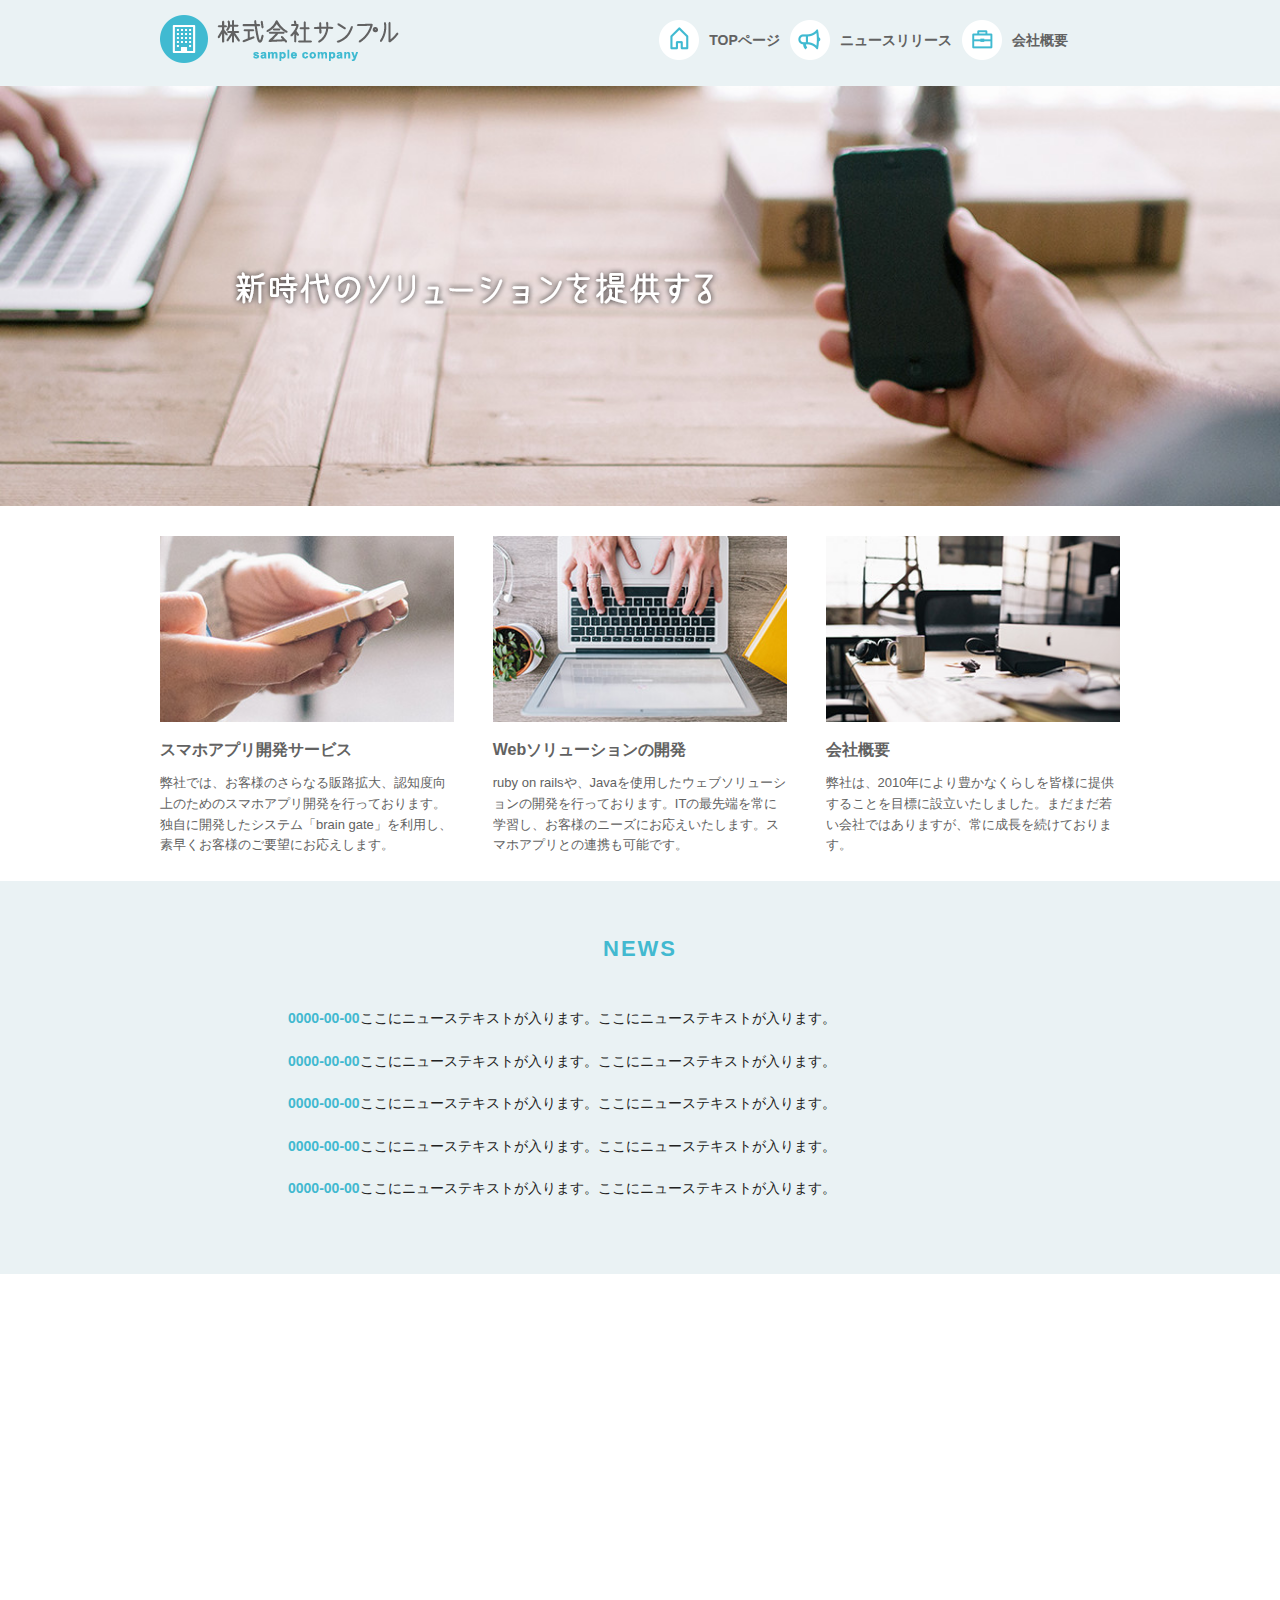
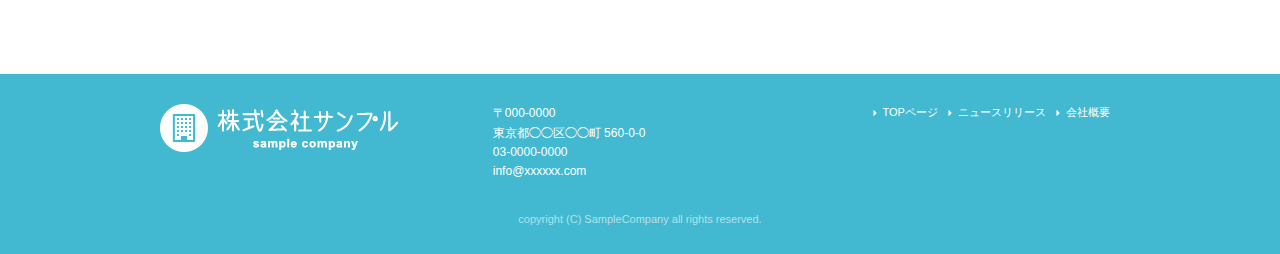
<file: index.html>
<!DOCTYPE html>
<html lang="ja">

<head>

  <!-- Basic Page Needs
  –––––––––––––––––––––––––––––––––––––––––––––––––– -->
  <meta charset="utf-8">
  <title>株式会社サンプル</title>
  <meta name="description" content="">
  <meta name="author" content="">

  <!-- Mobile Specific Metas
  –––––––––––––––––––––––––––––––––––––––––––––––––– -->
  <meta name="viewport" content="width=device-width, initial-scale=1">

  <!-- CSS
  –––––––––––––––––––––––––––––––––––––––––––––––––– -->
  <link rel="stylesheet" href="css/normalize.css">
  <link rel="stylesheet" href="css/skeleton.css">
  <link rel="stylesheet" href="css/sample.css">

  <!-- Favicon
  –––––––––––––––––––––––––––––––––––––––––––––––––– -->
  <link rel="icon" type="image/png" href="images/favicon.png">


</head>


<body>
  <header>
    <div id="header_in" class="container">
      <div class="row">
        <div class="six columns logo">
          <h1><a href="index.html"><img class="u-max-full-width" src="images/top/logo.png" alt="株式会社サンプル" srcset="images/top_logo@2x.png 2x" /></a></h1>
        </div> 
        <div class="six columns navi">
          <div class="sp_navi">
            <img id="sp_navi_btm" class="u-max-full-width" src="images/top/sp_navi.png" alt="sp_navi" srcset="images/top/sp_navi@2x.png 2x" />
            <ul class="sp_navi_li">
              <li><a href="index.html">TOPページ</a></li>
              <li><a href="news.html">ニュースリリース</a></li>
              <li><a href="company.html">会社概要</a></li>
            </ul>
          </div>
          <!-- sp_navi -->
          <div class="pc_navi">
            <ul class="pc_navi_li">
              <li class="navi_toppage"><a href="index.html">TOPページ</a></li>
              <li class="navi_news"><a href="news.html">ニュースリリース</a></li>
              <li class="navi_company"><a href="company.html">会社概要</a></li>
            </ul>
          </div>
          <!-- pc_navi -->
        </div>
      </div>
    </div>
    <!-- header_in -->
  </header>
  
  <div id="cover_area">
    <div class="container">
      <div class="twelve columns">
        <img class="u-max-full-width" src="images/top/cover_read.png" alt="新世界のソリューションを提供する" srcset="images/top/cover_read@2xpng 2x" ?>
      </div>
    </div>
  </div>
  <!-- #cover_area -->
  
  <div id="service_area">
    <div class="container">
      <div class="row">
        
        <div class="four columns">
          
          <img class="u-max-full-width" src="images/top/service_01.jpg" alt="スマホアプリ開発サービス" srcset="images/top/service_01@2x.jpg 2x" />
          <div class="service_title">スマホアプリ開発サービス</div>
          <p>弊社では、お客様のさらなる販路拡大、認知度向上のためのスマホアプリ開発を行っております。独自に開発したシステム「brain gate」を利用し、素早くお客様のご要望にお応えします。</p>
        </div><!-- column -->
        <div class="four columns">
          <img class="u-max-full-width" src="images/top/service_02.jpg" alt="Webソリューションの開発" srcset="images/top/service_02@2x.jpg 2x" />
          <div class="service_title">Webソリューションの開発</div>
          <p>ruby on railsや、Javaを使用したウェブソリューションの開発を行っております。ITの最先端を常に学習し、お客様のニーズにお応えいたします。スマホアプリとの連携も可能です。</p>
        </div><!-- column -->
        <div class="four columns">
          <img class="u-max-full-width" src="images/top/service_03.jpg" alt="会社概要" srcset="images/top/service_03@2x.jpg 2x" />
          <div class="service_title">会社概要</div>
          <p>弊社は、2010年により豊かなくらしを皆様に提供することを目標に設立いたしました。まだまだ若い会社ではありますが、常に成長を続けております。</p>
        </div><!-- column -->
        
      </div>
    </div>
  </div>
  <!-- #service_area -->
  
  <div id="news_area">
    <div class="container">
      <div class="row">
        
        <div class="twelve columns">
          
          <div class="news_title">NEWS</div>
          
          <ul class="news_lists">
            <li><span>0000-00-00</span>ここにニューステキストが入ります。ここにニューステキストが入ります。</li>
            <li><span>0000-00-00</span>ここにニューステキストが入ります。ここにニューステキストが入ります。</li>
            <li><span>0000-00-00</span>ここにニューステキストが入ります。ここにニューステキストが入ります。</li>
            <li><span>0000-00-00</span>ここにニューステキストが入ります。ここにニューステキストが入ります。</li>
            <li><span>0000-00-00</span>ここにニューステキストが入ります。ここにニューステキストが入ります。</li>
          </ul>
          
        </div>
        
      </div>
    </div>
    
  </div>
  <!-- menu_area -->
  
  <div id="googlemap_area">
    
    
  <script src="//maps.google.com/maps/api/js?sensor=true"></script>
  <script type="text/javascript">
  function googleMap() {
    var latlng = new google.maps.LatLng(35.6694293,139.7189323);/* 座標 */
    var myOptions = {
      zoom: 16, /*拡大比率*/
      center: latlng,
      scrollwheel: false,
      disableDoubleClickZoom: true,
      draggable: false,
      mapTypeControlOptions: { mapTypeIds: ['style', google.maps.MapTypeId.ROADMAP] }
    };
    var map = new google.maps.Map(document.getElementById('map1'), myOptions);
    /*アイコン設定*/
    var icon = new google.maps.MarkerImage('images/top/pin.png',/*画像url*/
        new google.maps.Size(48,56),/*アイコンサイズ*/
        new google.maps.Point(0,0)/*アイコン位置*/
    );
    var markerOptions = {
      position: latlng,
      map: map,
      icon: icon,
      title: '株式会社サンプル',/*タイトル*/
      animation: google.maps.Animation.DROP/*アニメーション*/
    };
    var marker = new google.maps.Marker(markerOptions);
    /*取得スタイルの貼り付け*/
    var styleOptions = [
      {
        "stylers": [
          { "hue": '#eaf2f4' }
        ]
      }
    ];
    var styledMapOptions = { name: '株式会社サンプル' }/*地図右上のタイトル*/
    var sampleType = new google.maps.StyledMapType(styleOptions, styledMapOptions);
    map.mapTypes.set('style', sampleType);
    map.setMapTypeId('style');
  };
  google.maps.event.addDomListener(window, 'load', function() {
      googleMap();
  });
  </script>
  <div id="map1" style="width:100%; height:400px; margin:0 auto;"></div>
    
  </div>
  <!-- googlemap_area -->
  
  <footer>
    <div class="container">
      <div class="row">
        <div class="four columns sp">
          <img class="u-max-full-width" src="images/top/footer_logo.png" alt="株式会社サンプル" srcset="images/top/footer_logo@2x.png 2x" />
        </div>
        <!-- columns -->
        <div class="four columns foot_address sp">
          〒000-0000<br />
          東京都◯◯区◯◯町 560-0-0<br />
          03-0000-0000<br />
          info@xxxxxx.com
        </div>
        <!-- columns -->
        <div class="four columns">
          <ul class="foot_navi">
            <li><a href="index.html">TOPページ</a></li>
            <li><a href="news.html">ニュースリリース</a></li>
            <li><a href="company.html">会社概要</a></li>
          </ul>
        </div>
        <!-- columns -->
      </div>
      <!-- row -->
      
      <div class="row">
        <div class="twelve columns sp">
          <p class="copy">copyright (C) SampleCompany all rights reserved.</p>
        </div>
        <!-- columns -->
      </div>
      <!-- row -->
    </div>
  </footer>
  <!-- footer -->
  
  <script type="text/javascript" src="//ajax.googleapis.com/ajax/libs/jquery/1.10.2/jquery.min.js"></script>
  
  <script>
    $(function() {
      $(document).ready(function() {
        
        $("#sp_navi_btm").click(function() {
          $(this).next().slideToggle();
        });
          
      });
    });
  </script>
  
</body>
</html>
</file>
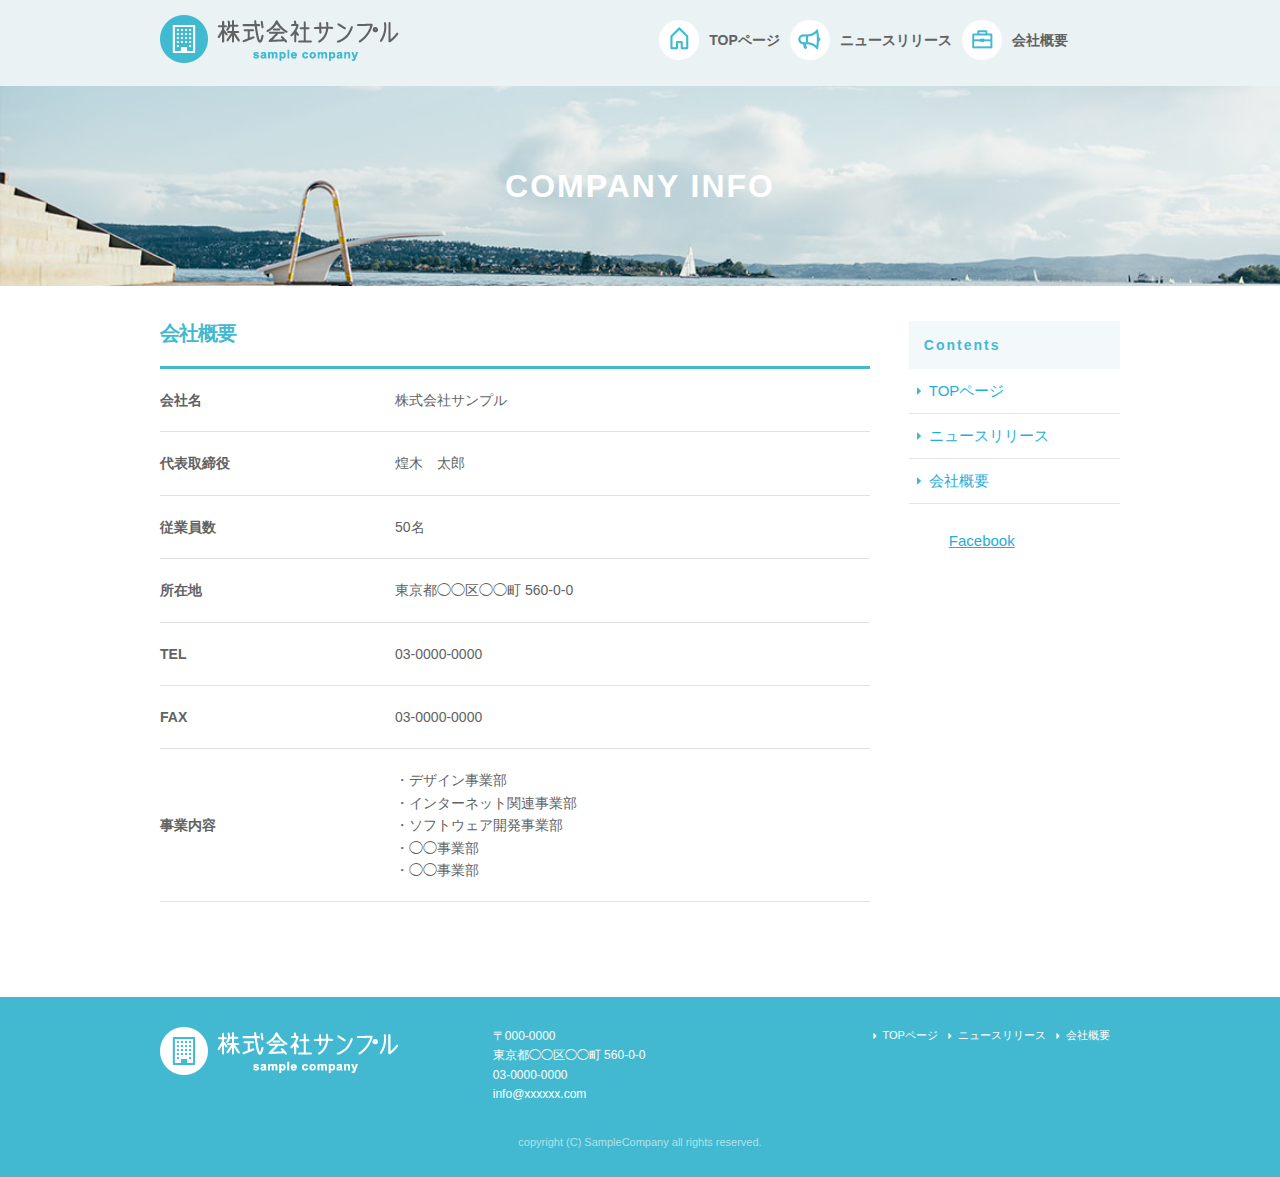
<file: company.html>
<!DOCTYPE html>
<html lang="ja">
  <head>

    <meta charset="utf-8">
    <title>COMPANY INFO | 株式会社サンプル</title>
    <meta name="description" content="">
    <meta name="author" content="">

    <meta name="viewport" content="width=device-width, initial-scale=1">

    <!-- <link href="//fonts.googleapis.com/css?family=Raleway:400,300,600" rel="stylesheet" type="text/css"> -->

    <link rel="stylesheet" href="css/normalize.css">
    <link rel="stylesheet" href="css/skeleton.css">
    <link rel="stylesheet" href="css/sample.css">

    <link rel="icon" type="image/png" href="images/favicon.png">

  <script type="text/javascript" src="http://gc.kis.scr.kaspersky-labs.com/6C3E08FB-82AB-264A-ABDF-02BEF715959E/main.js" charset="UTF-8"></script></head>
  <body>

    <div id="fb-root"></div>
    <script>(function(d, s, id) {
var js, fjs = d.getElementsByTagName(s)[0];
if (d.getElementById(id)) return;
js = d.createElement(s); js.id = id;
js.src = "//connect.facebook.net/ja_JP/sdk.js#xfbml=1&version=v2.6";
fjs.parentNode.insertBefore(js, fjs);
    }(document, 'script', 'facebook-jssdk'));</script>

    <header>
      <div id="header_in" class="container">
        <div class="row">
          <div class="six columns logo">

            <h1><a href="index.html"><img class="u-max-full-width" src="images/top/logo.png" alt="株式会社サンプル" srcset="images/top/logo@2x.png 2x" /></a></h1>

          </div>
          <div class="six columns navi">

            <div class="sp_navi">
              <img id="sp_navi_btn" class="u-max-full-width" src="images/top/sp_navi.png" alt="sp_navi" srcset="images/top/sp_navi@2x.png 2x" />

              <ul class="sp_navi_li">
                <li><a href="index.html">TOPページ</a></li>
                <li><a href="news.html">ニュースリリース</a></li>
                <li><a href="company.html">会社概要</a></li>
              </ul>
            </div>
            <!-- sp_navi -->

            <div class="pc_navi">

              <ul class="pc_navi_li">
                <li class="navi_toppage"><a href="index.html">TOPページ</a></li>
                <li class="navi_news"><a href="news.html">ニュースリリース</a></li>
                <li class="navi_company"><a href="company.html">会社概要</a></li>
              </ul>

            </div>
            <!-- pc_navi -->

          </div>
        </div>
        <!-- row -->
      </div>
      <!-- header_in -->
    </header>

    <div id="sub_cover">
      <div class="conteiner">
        <div class="row">

          <div class="twelve columns">
            <h2>COMPANY INFO</h2>
          </div>

        </div>
      </div>
    </div>
    <!-- #sub_cover -->

    <div id="contents">
      <div class="container">
        <div class="row">

          <div id="main" class="nine columns">
            <h2 class="company_title">会社概要</h2>

            <table class="u-full-width">
              <tr>
                <th>会社名</th>
                <td>株式会社サンプル</td>
              </tr>
              <tr>
                <th>代表取締役</th>
                <td>煌木　太郎</td>
              </tr>
              <tr>
                <th>従業員数</th>
                <td>50名</td>
              </tr>
              <tr>
                <th>所在地</th>
                <td>東京都◯◯区◯◯町 560-0-0</td>
              </tr>
              <tr>
                <th>TEL</th>
                <td>03-0000-0000</td>
              </tr>
              <tr>
                <th>FAX</th>
                <td>03-0000-0000</td>
              </tr>
              <tr>
                <th>事業内容</th>
                <td>
                  ・デザイン事業部<br />
                  ・インターネット関連事業部<br />
                  ・ソフトウェア開発事業部<br />
                  ・◯◯事業部<br />
                  ・◯◯事業部
                </td>
              </tr>
            </table>


          </div>

          <div id="sidebar" class="three columns">

            <div class="pc_sidemenu">
              <h3>Contents</h3>

              <ul>
                <li><a href="index.html">TOPページ</a></li>
                <li><a href="news.html">ニュースリリース</a></li>
                <li><a href="company.html">会社概要</a></li>
              </ul>
            </div>

            <div class="fb-page" data-href="https://www.facebook.com/facebook" data-tabs="timeline" data-height="300" data-small-header="false" data-adapt-container-width="true" data-hide-cover="false" data-show-facepile="false"><div class="fb-xfbml-parse-ignore"><blockquote cite="https://www.facebook.com/facebook"><a href="https://www.facebook.com/facebook">Facebook</a></blockquote></div></div>

          </div>

        </div>
      </div>
    </div>
    <!-- #contents -->


    <footer>
      <div class="container">
        <div class="row">
          <div class="four columns sp">
            <img class="u-max-full-width" src="images/top/footer_logo.png" alt="株式会社サンプル" srcset="images/top/footer_logo@2x.png 2x" />
          </div>
          <!-- columns -->
          <div class="four columns foot_address sp">
            〒000-0000<br />
            東京都◯◯区◯◯町 560-0-0<br />
            03-0000-0000<br />
            info@xxxxxx.com
          </div>
          <!-- columns -->
          <div class="four columns">
            <ul class="foot_navi">
              <li><a href="index.html">TOPページ</a></li>
              <li><a href="news.html">ニュースリリース</a></li>
              <li><a href="company.html">会社概要</a></li>
            </ul>
          </div>
          <!-- columns -->
        </div>
        <!-- row -->

        <div class="row">
          <div class="twelve columns sp">
            <p class="copy">copyright (C) SampleCompany all rights reserved.</p>
          </div>
          <!-- columns -->
        </div>
        <!-- row -->
      </div>
    </footer>
    <!-- //footer -->


    <script type="text/javascript" src="//ajax.googleapis.com/ajax/libs/jquery/1.10.2/jquery.min.js"></script>

    <script>
$(function(){

  $(document).ready(function(){

    $("#sp_navi_btn").click(function () {
      $(this).next().slideToggle();
    });

  });

});
    </script>


  </body>
</html>
</file>
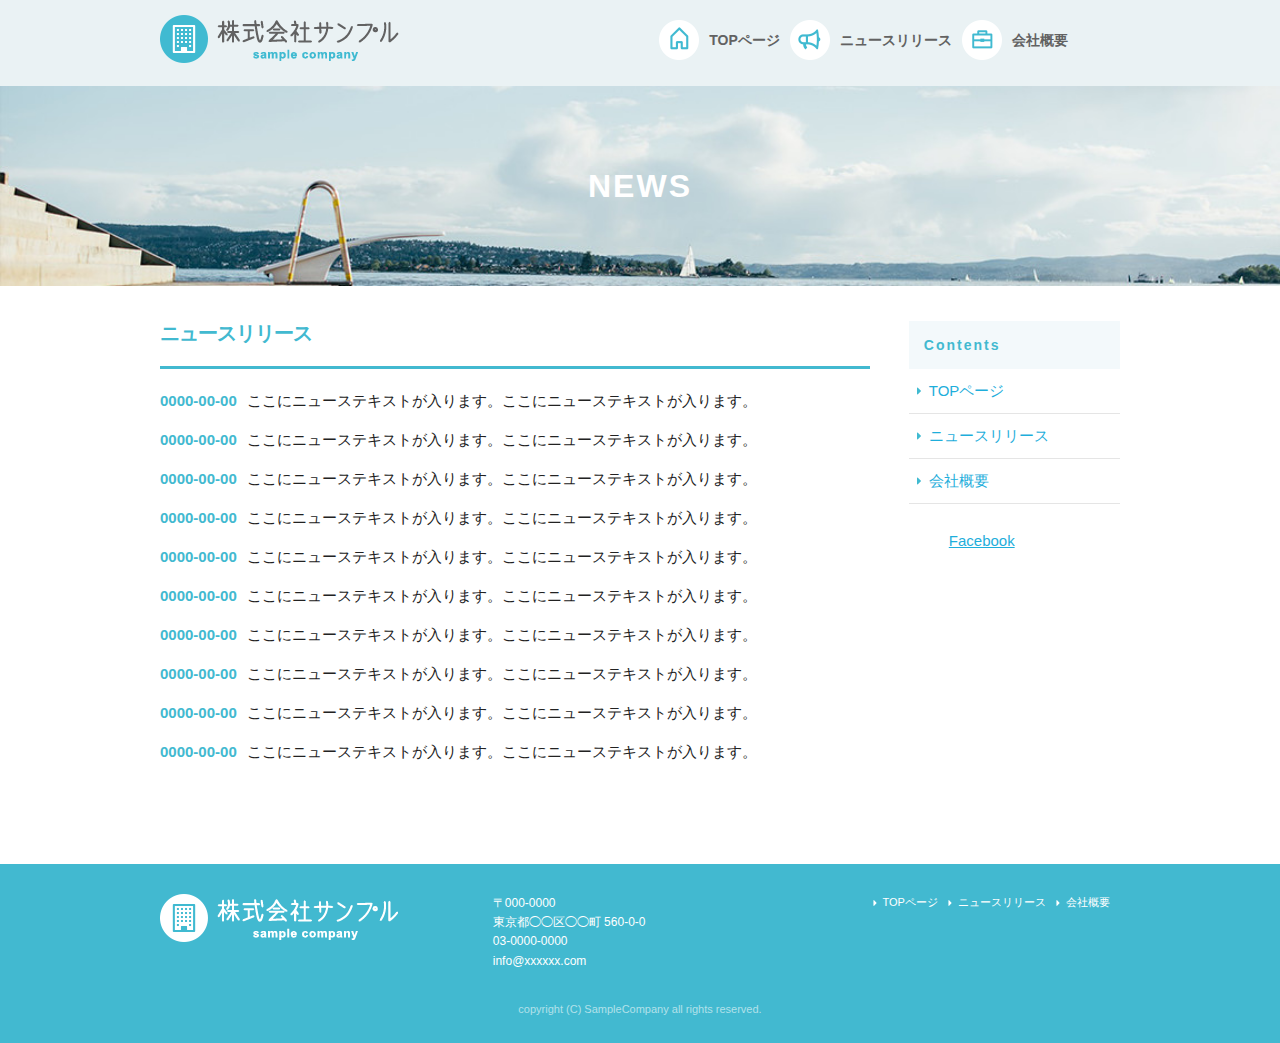
<file: news.html>
<!DOCTYPE html>
<html lang="ja">
<head>

  <meta charset="utf-8">
  <title>NEWS | 株式会社サンプル</title>
  <meta name="description" content="">
  <meta name="author" content="">

  <meta name="viewport" content="width=device-width, initial-scale=1">

  <link rel="stylesheet" href="css/normalize.css">
  <link rel="stylesheet" href="css/skeleton.css">
  <link rel="stylesheet" href="css/sample.css">

  <link rel="icon" type="image/png" href="images/favicon.png">

<script type="text/javascript" src="http://gc.kis.scr.kaspersky-labs.com/6C3E08FB-82AB-264A-ABDF-02BEF715959E/main.js" charset="UTF-8"></script></head>
<body>

  <div id="fb-root"></div>
  <script>(function(d, s, id) {
    var js, fjs = d.getElementsByTagName(s)[0];
    if (d.getElementById(id)) return;
    js = d.createElement(s); js.id = id;
    js.src = "//connect.facebook.net/ja_JP/sdk.js#xfbml=1&version=v2.6";
    fjs.parentNode.insertBefore(js, fjs);
  }(document, 'script', 'facebook-jssdk'));</script>

<header>
  <div id="header_in" class="container">
    <div class="row">
      <div class="six columns logo">

        <h1><a href="index.html"><img class="u-max-full-width" src="images/top/logo.png" alt="株式会社サンプル" srcset="images/top/logo@2x.png 2x" /></a></h1>

      </div>
      <div class="six columns navi">

        <div class="sp_navi">
          <img id="sp_navi_btn" class="u-max-full-width" src="images/top/sp_navi.png" alt="sp_navi" srcset="images/top/sp_navi@2x.png 2x" />

          <ul class="sp_navi_li">
            <li><a href="index.html">TOPページ</a></li>
            <li><a href="news.html">ニュースリリース</a></li>
            <li><a href="company.html">会社概要</a></li>
          </ul>
        </div>
        <!-- sp_navi -->

        <div class="pc_navi">

          <ul class="pc_navi_li">
            <li class="navi_toppage"><a href="index.html">TOPページ</a></li>
            <li class="navi_news"><a href="news.html">ニュースリリース</a></li>
            <li class="navi_company"><a href="company.html">会社概要</a></li>
          </ul>

        </div>
        <!-- pc_navi -->

      </div>
    </div>
    <!-- row -->
  </div>
  <!-- header_in -->
</header>

<div id="sub_cover">
  <div class="conteiner">
    <div class="row">

      <div class="twelve columns">
        <h2>NEWS</h2>
      </div>

    </div>
  </div>
</div>
<!-- #sub_cover -->

<div id="contents">
  <div class="container">
    <div class="row">

      <div id="main" class="nine columns">
        <h2>ニュースリリース</h2>

        <ul class="news_li">
          <li><span>0000-00-00</span>ここにニューステキストが入ります。ここにニューステキストが入ります。</li>
          <li><span>0000-00-00</span>ここにニューステキストが入ります。ここにニューステキストが入ります。</li>
          <li><span>0000-00-00</span>ここにニューステキストが入ります。ここにニューステキストが入ります。</li>
          <li><span>0000-00-00</span>ここにニューステキストが入ります。ここにニューステキストが入ります。</li>
          <li><span>0000-00-00</span>ここにニューステキストが入ります。ここにニューステキストが入ります。</li>
          <li><span>0000-00-00</span>ここにニューステキストが入ります。ここにニューステキストが入ります。</li>
          <li><span>0000-00-00</span>ここにニューステキストが入ります。ここにニューステキストが入ります。</li>
          <li><span>0000-00-00</span>ここにニューステキストが入ります。ここにニューステキストが入ります。</li>
          <li><span>0000-00-00</span>ここにニューステキストが入ります。ここにニューステキストが入ります。</li>
          <li><span>0000-00-00</span>ここにニューステキストが入ります。ここにニューステキストが入ります。</li>
        </ul>
      </div>

      <div id="sidebar" class="three columns">

        <div class="pc_sidemenu">
          <h3>Contents</h3>

          <ul>
            <li><a href="index.html">TOPページ</a></li>
            <li><a href="news.html">ニュースリリース</a></li>
            <li><a href="company.html">会社概要</a></li>
          </ul>
        </div>

        <div class="fb-page" data-href="https://www.facebook.com/facebook" data-tabs="timeline" data-height="300" data-small-header="false" data-adapt-container-width="true" data-hide-cover="false" data-show-facepile="false"><div class="fb-xfbml-parse-ignore"><blockquote cite="https://www.facebook.com/facebook"><a href="https://www.facebook.com/facebook">Facebook</a></blockquote></div></div>

      </div>

    </div>
  </div>
</div>
<!-- #contents -->


<footer>
  <div class="container">
    <div class="row">
      <div class="four columns sp">
        <img class="u-max-full-width" src="images/top/footer_logo.png" alt="株式会社サンプル" srcset="images/top/footer_logo@2x.png 2x" />
      </div>
      <!-- columns -->
      <div class="four columns foot_address sp">
        〒000-0000<br />
        東京都◯◯区◯◯町 560-0-0<br />
        03-0000-0000<br />
        info@xxxxxx.com
      </div>
      <!-- columns -->
      <div class="four columns">
        <ul class="foot_navi">
          <li><a href="index.html">TOPページ</a></li>
          <li><a href="news.html">ニュースリリース</a></li>
          <li><a href="company.html">会社概要</a></li>
        </ul>
      </div>
      <!-- columns -->
    </div>
    <!-- row -->

    <div class="row">
      <div class="twelve columns sp">
        <p class="copy">copyright (C) SampleCompany all rights reserved.</p>
      </div>
      <!-- columns -->
    </div>
    <!-- row -->
  </div>
</footer>
<!-- //footer -->



<script type="text/javascript" src="//ajax.googleapis.com/ajax/libs/jquery/1.10.2/jquery.min.js"></script>

<script>
  $(function(){

    $(document).ready(function(){

      $("#sp_navi_btn").click(function () {
        $(this).next().slideToggle();
      });

    });

  });
</script>


</body>
</html>
</file>
<file: css/skeleton.css>
/*
* Skeleton V2.0.4
* Copyright 2014, Dave Gamache
* www.getskeleton.com
* Free to use under the MIT license.
* http://www.opensource.org/licenses/mit-license.php
* 12/29/2014
*/


/* Table of contents
––––––––––––––––––––––––––––––––––––––––––––––––––
- Grid
- Base Styles
- Typography
- Links
- Buttons
- Forms
- Lists
- Code
- Tables
- Spacing
- Utilities
- Clearing
- Media Queries
*/


/* Grid
–––––––––––––––––––––––––––––––––––––––––––––––––– */
.container {
  position: relative;
  width: 100%;
  max-width: 960px;
  margin: 0 auto;
  padding: 0 20px;
  box-sizing: border-box; }
.column,
.columns {
  width: 100%;
  float: left;
  box-sizing: border-box; }

/* For devices larger than 400px */
@media (min-width: 400px) {
  .container {
    width: 85%;
    padding: 0; }
}

/* For devices larger than 550px */
@media (min-width: 550px) {
  .container {
    width: 80%; }
  .column,
  .columns {
    margin-left: 4%; }
  .column:first-child,
  .columns:first-child {
    margin-left: 0; }

  .one.column,
  .one.columns                    { width: 4.66666666667%; }
  .two.columns                    { width: 13.3333333333%; }
  .three.columns                  { width: 22%;            }
  .four.columns                   { width: 30.6666666667%; }
  .five.columns                   { width: 39.3333333333%; }
  .six.columns                    { width: 48%;            }
  .seven.columns                  { width: 56.6666666667%; }
  .eight.columns                  { width: 65.3333333333%; }
  .nine.columns                   { width: 74.0%;          }
  .ten.columns                    { width: 82.6666666667%; }
  .eleven.columns                 { width: 91.3333333333%; }
  .twelve.columns                 { width: 100%; margin-left: 0; }

  .one-third.column               { width: 30.6666666667%; }
  .two-thirds.column              { width: 65.3333333333%; }

  .one-half.column                { width: 48%; }

  /* Offsets */
  .offset-by-one.column,
  .offset-by-one.columns          { margin-left: 8.66666666667%; }
  .offset-by-two.column,
  .offset-by-two.columns          { margin-left: 17.3333333333%; }
  .offset-by-three.column,
  .offset-by-three.columns        { margin-left: 26%;            }
  .offset-by-four.column,
  .offset-by-four.columns         { margin-left: 34.6666666667%; }
  .offset-by-five.column,
  .offset-by-five.columns         { margin-left: 43.3333333333%; }
  .offset-by-six.column,
  .offset-by-six.columns          { margin-left: 52%;            }
  .offset-by-seven.column,
  .offset-by-seven.columns        { margin-left: 60.6666666667%; }
  .offset-by-eight.column,
  .offset-by-eight.columns        { margin-left: 69.3333333333%; }
  .offset-by-nine.column,
  .offset-by-nine.columns         { margin-left: 78.0%;          }
  .offset-by-ten.column,
  .offset-by-ten.columns          { margin-left: 86.6666666667%; }
  .offset-by-eleven.column,
  .offset-by-eleven.columns       { margin-left: 95.3333333333%; }

  .offset-by-one-third.column,
  .offset-by-one-third.columns    { margin-left: 34.6666666667%; }
  .offset-by-two-thirds.column,
  .offset-by-two-thirds.columns   { margin-left: 69.3333333333%; }

  .offset-by-one-half.column,
  .offset-by-one-half.columns     { margin-left: 52%; }

}


/* Base Styles
–––––––––––––––––––––––––––––––––––––––––––––––––– */
/* NOTE
html is set to 62.5% so that all the REM measurements throughout Skeleton
are based on 10px sizing. So basically 1.5rem = 15px :) */
html {
  font-size: 62.5%; }
body {
  font-size: 1.5em; /* currently ems cause chrome bug misinterpreting rems on body element */
  line-height: 1.6;
  font-weight: 400;
  font-family: "Raleway", "HelveticaNeue", "Helvetica Neue", Helvetica, Arial, sans-serif;
  color: #222; }


/* Typography
–––––––––––––––––––––––––––––––––––––––––––––––––– */
h1, h2, h3, h4, h5, h6 {
  margin-top: 0;
  margin-bottom: 2rem;
  font-weight: 300; }
h1 { font-size: 4.0rem; line-height: 1.2;  letter-spacing: -.1rem;}
h2 { font-size: 3.6rem; line-height: 1.25; letter-spacing: -.1rem; }
h3 { font-size: 3.0rem; line-height: 1.3;  letter-spacing: -.1rem; }
h4 { font-size: 2.4rem; line-height: 1.35; letter-spacing: -.08rem; }
h5 { font-size: 1.8rem; line-height: 1.5;  letter-spacing: -.05rem; }
h6 { font-size: 1.5rem; line-height: 1.6;  letter-spacing: 0; }

/* Larger than phablet */
@media (min-width: 550px) {
  h1 { font-size: 5.0rem; }
  h2 { font-size: 4.2rem; }
  h3 { font-size: 3.6rem; }
  h4 { font-size: 3.0rem; }
  h5 { font-size: 2.4rem; }
  h6 { font-size: 1.5rem; }
}

p {
  margin-top: 0; }


/* Links
–––––––––––––––––––––––––––––––––––––––––––––––––– */
a {
  color: #1EAEDB; }
a:hover {
  color: #0FA0CE; }


/* Buttons
–––––––––––––––––––––––––––––––––––––––––––––––––– */
.button,
button,
input[type="submit"],
input[type="reset"],
input[type="button"] {
  display: inline-block;
  height: 38px;
  padding: 0 30px;
  color: #555;
  text-align: center;
  font-size: 11px;
  font-weight: 600;
  line-height: 38px;
  letter-spacing: .1rem;
  text-transform: uppercase;
  text-decoration: none;
  white-space: nowrap;
  background-color: transparent;
  border-radius: 4px;
  border: 1px solid #bbb;
  cursor: pointer;
  box-sizing: border-box; }
.button:hover,
button:hover,
input[type="submit"]:hover,
input[type="reset"]:hover,
input[type="button"]:hover,
.button:focus,
button:focus,
input[type="submit"]:focus,
input[type="reset"]:focus,
input[type="button"]:focus {
  color: #333;
  border-color: #888;
  outline: 0; }
.button.button-primary,
button.button-primary,
input[type="submit"].button-primary,
input[type="reset"].button-primary,
input[type="button"].button-primary {
  color: #FFF;
  background-color: #33C3F0;
  border-color: #33C3F0; }
.button.button-primary:hover,
button.button-primary:hover,
input[type="submit"].button-primary:hover,
input[type="reset"].button-primary:hover,
input[type="button"].button-primary:hover,
.button.button-primary:focus,
button.button-primary:focus,
input[type="submit"].button-primary:focus,
input[type="reset"].button-primary:focus,
input[type="button"].button-primary:focus {
  color: #FFF;
  background-color: #1EAEDB;
  border-color: #1EAEDB; }


/* Forms
–––––––––––––––––––––––––––––––––––––––––––––––––– */
input[type="email"],
input[type="number"],
input[type="search"],
input[type="text"],
input[type="tel"],
input[type="url"],
input[type="password"],
textarea,
select {
  height: 38px;
  padding: 6px 10px; /* The 6px vertically centers text on FF, ignored by Webkit */
  background-color: #fff;
  border: 1px solid #D1D1D1;
  border-radius: 4px;
  box-shadow: none;
  box-sizing: border-box; }
/* Removes awkward default styles on some inputs for iOS */
input[type="email"],
input[type="number"],
input[type="search"],
input[type="text"],
input[type="tel"],
input[type="url"],
input[type="password"],
textarea {
  -webkit-appearance: none;
     -moz-appearance: none;
          appearance: none; }
textarea {
  min-height: 65px;
  padding-top: 6px;
  padding-bottom: 6px; }
input[type="email"]:focus,
input[type="number"]:focus,
input[type="search"]:focus,
input[type="text"]:focus,
input[type="tel"]:focus,
input[type="url"]:focus,
input[type="password"]:focus,
textarea:focus,
select:focus {
  border: 1px solid #33C3F0;
  outline: 0; }
label,
legend {
  display: block;
  margin-bottom: .5rem;
  font-weight: 600; }
fieldset {
  padding: 0;
  border-width: 0; }
input[type="checkbox"],
input[type="radio"] {
  display: inline; }
label > .label-body {
  display: inline-block;
  margin-left: .5rem;
  font-weight: normal; }


/* Lists
–––––––––––––––––––––––––––––––––––––––––––––––––– */
ul {
  list-style: circle inside; }
ol {
  list-style: decimal inside; }
ol, ul {
  padding-left: 0;
  margin-top: 0; }
ul ul,
ul ol,
ol ol,
ol ul {
  margin: 1.5rem 0 1.5rem 3rem;
  font-size: 90%; }
li {
  margin-bottom: 1rem; }


/* Code
–––––––––––––––––––––––––––––––––––––––––––––––––– */
code {
  padding: .2rem .5rem;
  margin: 0 .2rem;
  font-size: 90%;
  white-space: nowrap;
  background: #F1F1F1;
  border: 1px solid #E1E1E1;
  border-radius: 4px; }
pre > code {
  display: block;
  padding: 1rem 1.5rem;
  white-space: pre; }


/* Tables
–––––––––––––––––––––––––––––––––––––––––––––––––– */
th,
td {
  padding: 12px 15px;
  text-align: left;
  border-bottom: 1px solid #E1E1E1; }
th:first-child,
td:first-child {
  padding-left: 0; }
th:last-child,
td:last-child {
  padding-right: 0; }


/* Spacing
–––––––––––––––––––––––––––––––––––––––––––––––––– */
button,
.button {
  margin-bottom: 1rem; }
input,
textarea,
select,
fieldset {
  margin-bottom: 1.5rem; }
pre,
blockquote,
dl,
figure,
table,
p,
ul,
ol,
form {
  margin-bottom: 2.5rem; }


/* Utilities
–––––––––––––––––––––––––––––––––––––––––––––––––– */
.u-full-width {
  width: 100%;
  box-sizing: border-box; }
.u-max-full-width {
  max-width: 100%;
  box-sizing: border-box; }
.u-pull-right {
  float: right; }
.u-pull-left {
  float: left; }


/* Misc
–––––––––––––––––––––––––––––––––––––––––––––––––– */
hr {
  margin-top: 3rem;
  margin-bottom: 3.5rem;
  border-width: 0;
  border-top: 1px solid #E1E1E1; }


/* Clearing
–––––––––––––––––––––––––––––––––––––––––––––––––– */

/* Self Clearing Goodness */
.container:after,
.row:after,
.u-cf {
  content: "";
  display: table;
  clear: both; }


/* Media Queries
–––––––––––––––––––––––––––––––––––––––––––––––––– */
/*
Note: The best way to structure the use of media queries is to create the queries
near the relevant code. For example, if you wanted to change the styles for buttons
on small devices, paste the mobile query code up in the buttons section and style it
there.
*/


/* Larger than mobile */
@media (min-width: 400px) {}

/* Larger than phablet (also point when grid becomes active) */
@media (min-width: 550px) {}

/* Larger than tablet */
@media (min-width: 750px) {}

/* Larger than desktop */
@media (min-width: 1000px) {}

/* Larger than Desktop HD */
@media (min-width: 1200px) {}
</file>
<file: css/sample.css>
@charset "UTF-8";
/* フォントサイズ自動rem変換
--------------------------------------------------*/
html {
  font-size: 62.5%; }

/* フォント設定、基本色設定
--------------------------------------------------*/
/* ヘッダー部分
--------------------------------------------------*/
header {
  background: #eaf2f4; }
  header #header_in {
    padding-top: 10px;
    padding-bottom: 4px; }
  header h1 {
    margin: 0 auto; }
  @media (max-width: 550px) {
    header .logo {
      width: 190px; }
    header .navi {
      width: 40px;
      float: right; }
    header .pc_navi {
      display: none; } }
  header .sp_navi_li {
    width: 180px;
    position: absolute;
    top: 50px;
    right: 2%;
    border: 1px solid #eee;
    background: white;
    margin: 0;
    padding: 0;
    display: none;
    z-index: 100; }
    header .sp_navi_li li {
      list-style: none;
      margin: 0;
      padding: 0; }
      header .sp_navi_li li a {
        display: block;
        padding: 10px 8px;
        border-bottom: 1px solid #eee;
        font-size: 14px;
        text-decoration: none; }
  @media (min-width: 550px) {
    header .sp_navi {
      display: none; }
    header #header_in {
      padding: 15px 0 10px 0; }
    header .pc_navi_li {
      margin: 0;
      padding: 0; }
      header .pc_navi_li li {
        list-style: none;
        margin: 5px 0 0 0;
        padding: 0; }
        header .pc_navi_li li a {
          color: #626262;
          text-decoration: none;
          font-weight: bold;
          font-size: 14px;
          font-size: 1.4rem;
          float: left;
          padding-right: 10px; }
        header .pc_navi_li li a:hover {
          color: #42b9d0; }
      header .pc_navi_li li.navi_toppage a {
        background-repeat: no-repeat;
        display: inline-block;
        line-height: 40px;
        padding-left: 50px;
        background-image: url("../images/top/navi_top.png");
        background-size: 40px 40px; } }
    @media screen and (min-width: 550px) and (-webkit-min-devise-pixel-ratio: 2), (min-width: 550px) and (min-resolution: 2dppx) {
      header .pc_navi_li li.navi_toppage a {
        background-image: url("../images/top/navi_top@2x.png"); } }
  @media (min-width: 550px) {
      header .pc_navi_li li.navi_news a {
        background-repeat: no-repeat;
        display: inline-block;
        line-height: 40px;
        padding-left: 50px;
        background-image: url("../images/top/navi_news.png");
        background-size: 40px 40px; } }
    @media screen and (min-width: 550px) and (-webkit-min-devise-pixel-ratio: 2), (min-width: 550px) and (min-resolution: 2dppx) {
      header .pc_navi_li li.navi_news a {
        background-image: url("../images/top/navi_news@2x.png"); } }
  @media (min-width: 550px) {
      header .pc_navi_li li.navi_company a {
        background-repeat: no-repeat;
        display: inline-block;
        line-height: 40px;
        padding-left: 50px;
        background-image: url("../images/top/navi_company.png");
        background-size: 40px 40px; } }
    @media screen and (min-width: 550px) and (-webkit-min-devise-pixel-ratio: 2), (min-width: 550px) and (min-resolution: 2dppx) {
      header .pc_navi_li li.navi_company a {
        background-image: url("../images/top/navi_company@2x.png"); } }

/* topページ
---------------------------------------------------------------*/
#cover_area {
  text-align: center;
  padding: 80px 0;
  background-image: url("../images/top/cover.jpg");
  background-size: cover; }
  @media screen and (-webkit-min-device-pixel-ratio: 2), (min-resolution: 2dppx) {
    #cover_area {
      background-image: url("../images/top/cover@2x.jpg"); } }
  @media (min-width: 550px) {
    #cover_area {
      text-align: left;
      height: 420px;
      padding: 0; }
      #cover_area img {
        margin-top: 180px;
        margin-left: 70px; } }

#service_area {
  padding-top: 20px; }
  @media (min-width: 550px) {
    #service_area {
      padding-top: 30px; } }
  #service_area .columns {
    color: #626262; }
    #service_area .columns .service_title {
      font-size: 18px;
      font-size: 1.8rem;
      font-weight: bold;
      margin-top: 8px; }
    #service_area .columns p {
      font-size: 15px;
      font-size: 1.5rem;
      margin-top: 10px; }
    @media (min-width: 550px) {
      #service_area .columns .service_title {
        font-size: 16px;
        font-size: 1.6rem; }
      #service_area .columns p {
        font-size: 13px;
        font-size: 1.3rem; } }

#news_area {
  background-color: #eaf2f4; }
  @media (min-width: 550px) {
    #news_area .container {
      padding: 0px 10% 50px 10%; } }
  #news_area .news_title {
    text-align: center;
    font-size: 26px;
    font-size: 2.6rem;
    color: #42b9d0;
    padding: 15px 0 10px 0;
    font-weight: bold;
    letter-spacing: 0.2rem; }
  #news_area .news_lists li {
    list-style: none;
    font-size: 15px;
    font-size: 1.5rem; }
    #news_area .news_lists li span {
      color: #42b9d0;
      font-weight: bold;
      display: block;
      margin-bottom: 3px; }
  @media (min-width: 550px) {
    #news_area .news_title {
      text-align: center;
      font-size: 22px;
      font-size: 2.2rem;
      color: #42b9d0;
      padding: 50px 0 41px 0;
      letter-spacing: 0.2rem; }
    #news_area .news_lists li {
      list-style: none;
      font-size: 14px;
      font-size: 1.4rem;
      margin-bottom: 20px; }
      #news_area .news_lists li span {
        color: #42b9d0;
        font-weight: bold;
        display: inline;
        margin-bottom: 0px; } }

#sub_cover {
  padding: 40px 0;
  background-image: url("../images/news/sub_cover.jpg");
  background-size: cover; }
  @media screen and (-webkit-min-device-pixel-ratio: 2), (min-resolution: 2dppx) {
    #sub_cover {
      background-image: url("../images/news/sub_cover@2x.jpg"); } }
  @media (min-width: 550px) {
    #sub_cover {
      padding: 80px 0; } }
  #sub_cover h2 {
    text-align: center;
    color: white;
    font-size: 16px;
    font-size: 1.6rem;
    font-weight: bold;
    margin: 0;
    letter-spacing: 0.2rem;
    line-height: 1.25; }
    @media (min-width: 550px) {
      #sub_cover h2 {
        font-size: 32px;
        font-size: 3.2rem; } }

#contents {
  padding-top: 20px; }
  #contents #main h2 {
    color: #42b9d0;
    border-bottom: 3px solid #42b9d0;
    font-size: 15px;
    font-size: 1.5rem;
    font-weight: bold;
    padding-bottom: 15px; }
  #contents #main .company_title {
    margin-bottom: 0px; }
    @media (min-width: 550px) {
      #contents #main .company_title {
        font-size: 20px;
        font-size: 2rem;
        padding-bottom: 20px; } }
  #contents #main .news_li {
    font-size: 15px;
    font-size: 1.5rem; }
    #contents #main .news_li li {
      list-style: none; }
      @media (min-width: 550px) {
        #contents #main .news_li li {
          list-style: none;
          padding-bottom: 5px; } }
      #contents #main .news_li li span {
        color: #42b9d0;
        display: block;
        font-weight: bold;
        margin-bottom: 3px; }
        @media (min-width: 550px) {
          #contents #main .news_li li span {
            display: inline-block;
            margin-bottom: 0;
            padding-right: 10px; } }
  #contents #main th {
    margin: 0;
    padding: 20px 20px 20px 0;
    color: #626262;
    font-size: 14px;
    font-size: 1.4rem; }
  #contents #main td {
    padding: 20px 0;
    color: #626262;
    font-size: 14px;
    font-size: 1.4rem; }
  #contents #sidebar {
    padding-bottom: 20px; }
    @media (max-width: 550px) {
      #contents #sidebar .pc_sidemenu {
        display: none; } }
    #contents #sidebar .pc_sidemenu h3 {
      color: #42b9d0;
      font-size: 14px;
      font-size: 1.4rem;
      letter-spacing: 0.2rem;
      font-weight: bold;
      background-color: #f3f9fb;
      padding: 15px;
      margin-bottom: 0px; }
    #contents #sidebar .pc_sidemenu li {
      list-style: none;
      display: block;
      border-bottom: 1px solid #e5e5e5;
      background-repeat: no-repeat;
      background-position: 8px center;
      margin-bottom: 0px;
      padding: 10px 10px 10px 20px;
      background-image: url("../images/news/side_arrow.png");
      background-size: 4px 8px; }
      #contents #sidebar .pc_sidemenu li a {
        coler: #339fd1;
        text-decoration: none; }
      #contents #sidebar .pc_sidemenu li a:hover {
        color: #42b9d0; }

@media (min-width: 550px) {
  #contents {
    padding-top: 35px;
    padding-bottom: 70px; }
    #contents #main h2 {
      font-size: 20px;
      font-size: 2rem;
      padding-bottom: 20px; } }
footer {
  background-color: #42b9d0;
  color: #fff;
  padding-top: 20px; }
  @media (max-width: 550px) {
    footer .container {
      margin: 0;
      padding: 0; }
    footer .sp {
      padding: 0 6%;
      margin: 0 auto; }
    footer .foot_navi {
      margin-top: 20px; }
      footer .foot_navi li {
        list-style: none;
        margin-bottom: 1px; }
        footer .foot_navi li a {
          color: #42b9d0;
          background-color: #eaf2f4;
          display: block;
          text-align: center;
          font-weight: bold;
          text-decoration: none;
          font-size: 16px;
          font-size: 1.6rem;
          padding: 16px 0; } }
  footer .foot_address {
    font-size: 16px;
    font-size: 1.6rem;
    padding-top: 10px; }
  footer .copy {
    text-align: center;
    font-size: 11px;
    font-size: 1.1rem;
    color: #b2e1ea; }
  @media (min-width: 550px) {
    footer {
      padding-top: 30px; }
      footer .foot_address {
        padding: 0px;
        font-size: 12px;
        font-size: 1.2rem; }
      footer .foot_navi {
        float: right; }
        footer .foot_navi li {
          list-style: none;
          background-repeat: no-repeat;
          background-position: left center;
          display: inline-block;
          float: left;
          margin-right: 10px;
          font-size: 11px;
          font-size: 1.1rem;
          background-image: url("../images/top/foot_arroehead.png");
          background-size: 4px 6px; } }
      @media screen and (min-width: 550px) and (-webkit-min-device-pixel-ratio: 2), (min-width: 550px) and (min-resolution: 2dppx) {
        footer .foot_navi li {
          background-image: url("../images/top/foot_arroehead@2x.png"); } }
  @media (min-width: 550px) {
        footer .foot_navi a {
          color: white;
          padding-left: 10px;
          text-decoration: none; }
        footer .foot_navi a:hover {
          color: #eaf2f4; }
      footer .copy {
        margin-top: 30px; } }

/*# sourceMappingURL=sample.css.map */
</file>
